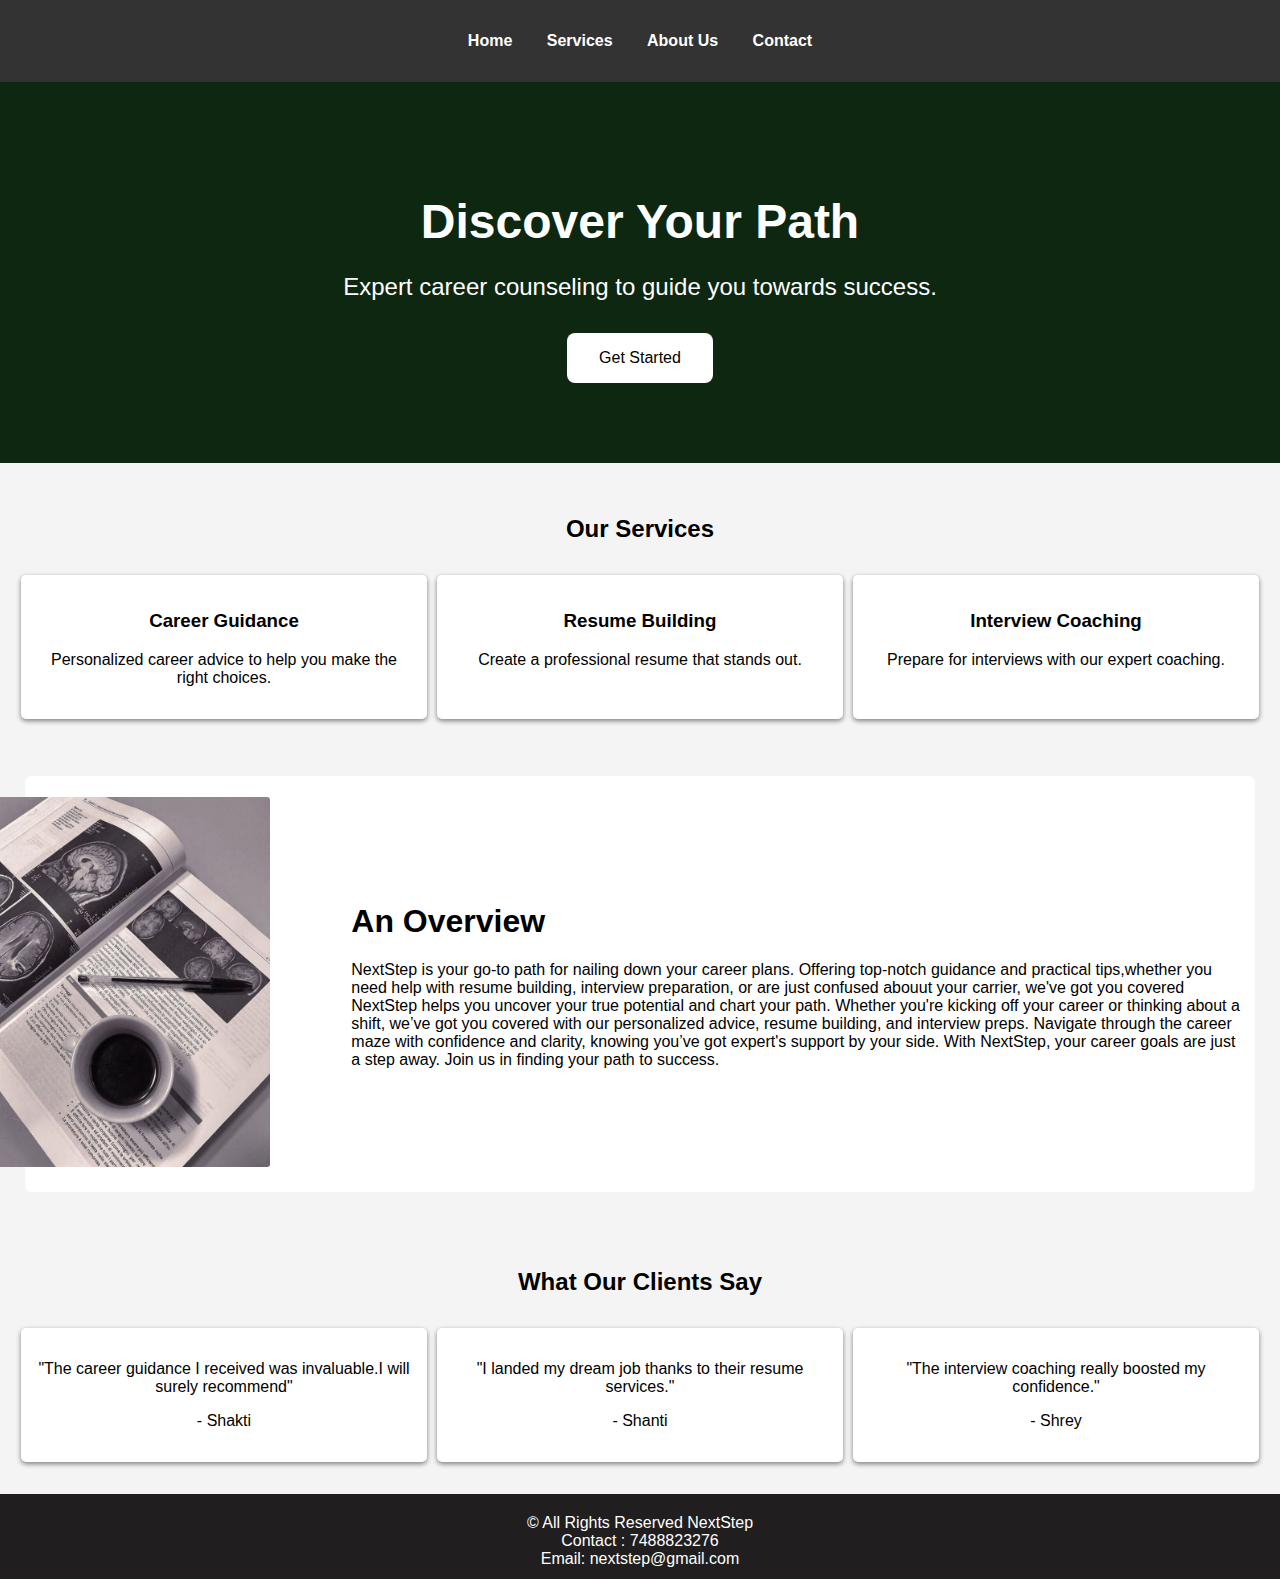
<file: index.html>
<!DOCTYPE html>
<html lang="en">

<head>
    <meta charset="UTF-8">
    <meta name="viewport" content="width=device-width, initial-scale=1.0">
    <title>Career Counseling</title>
    <link rel="stylesheet" href="style.css">
    <script src="scripts.js"></script>

</head>

<body>
    <header>
        <nav>
            <ul>
                <li><a href="#" onclick="showMessage(); return false;">Home </a></li>
                <li><a href="#services">Services</a></li>
                <li><a href="aboutus.html">About Us</a></li>
                <li><a href="#contactus">Contact</a></li>
            </ul>
        </nav>
    </header>

    <main>
        <section class="discover">

            <h1>Discover Your Path</h1>

            <p>Expert career counseling to guide you towards success.</p>
            <button onclick="window.location"><a style="text-decoration: none; color: rgb(0, 0, 0);" href="getstarted.html">Get Started</a></button>
        </section>

        <section id="services">
            <h2>Our Services</h2>
            <div class="service-cards">
                <div class="card">
                    <h3>Career Guidance</h3>
                    <p>Personalized career advice to help you make the right choices.</p>
                </div>
                <div class="card">
                    <h3>Resume Building</h3>
                    <p>Create a professional resume that stands out.</p>
                </div>
                <div class="card">
                    <h3>Interview Coaching</h3>
                    <p>Prepare for interviews with our expert coaching.</p>
                </div>
            </div>
        </section>

        <section class="images">
            <div class="image"><img
                    style="height: 370px; border-radius: 6px; margin-left: -63px; margin-top: 18px; margin-bottom: 18px; padding: 3px;"
                    src="psychology.jpg"></div>
            <div style="width: 895px;" class="content">
                <h1>An Overview</h1>
                <p>NextStep is your go-to path for nailing down your career plans. Offering top-notch guidance and
                    practical tips,whether you need help with resume building,
                    interview preparation, or are just confused abouut your carrier, we've got you covered
                    NextStep helps you uncover your true potential and chart your path. Whether you're kicking off your
                    career or thinking about a shift,
                    we’ve got you covered with our personalized advice, resume building, and interview preps.
                    Navigate through the career maze with confidence and clarity, knowing you’ve got expert's support by
                    your side.
                    With NextStep, your career goals are just a step away. Join us in finding your path to success. </p>
            </div>
        </section>

        <section class="testimonials">
            <h2>What Our Clients Say</h2>
            <div class="testimonial-cards">
                <div class="card">
                    <p>"The career guidance I received was invaluable.I will surely recommend"</p>
                    <p>- Shakti</p>
                </div>
                <div class="card">
                    <p>"I landed my dream job thanks to their resume services."</p>
                    <p>- Shanti</p>
                </div>
                <div class="card">
                    <p>"The interview coaching really boosted my confidence."</p>
                    <p>- Shrey</p>
                </div>
            </div>
        </section>
    </main>
</body>
<footer id="contactus">&copy All Rights Reserved NextStep <br> Contact : 7488823276<br> Email: nextstep@gmail.com
</footer>


</html>
</file>
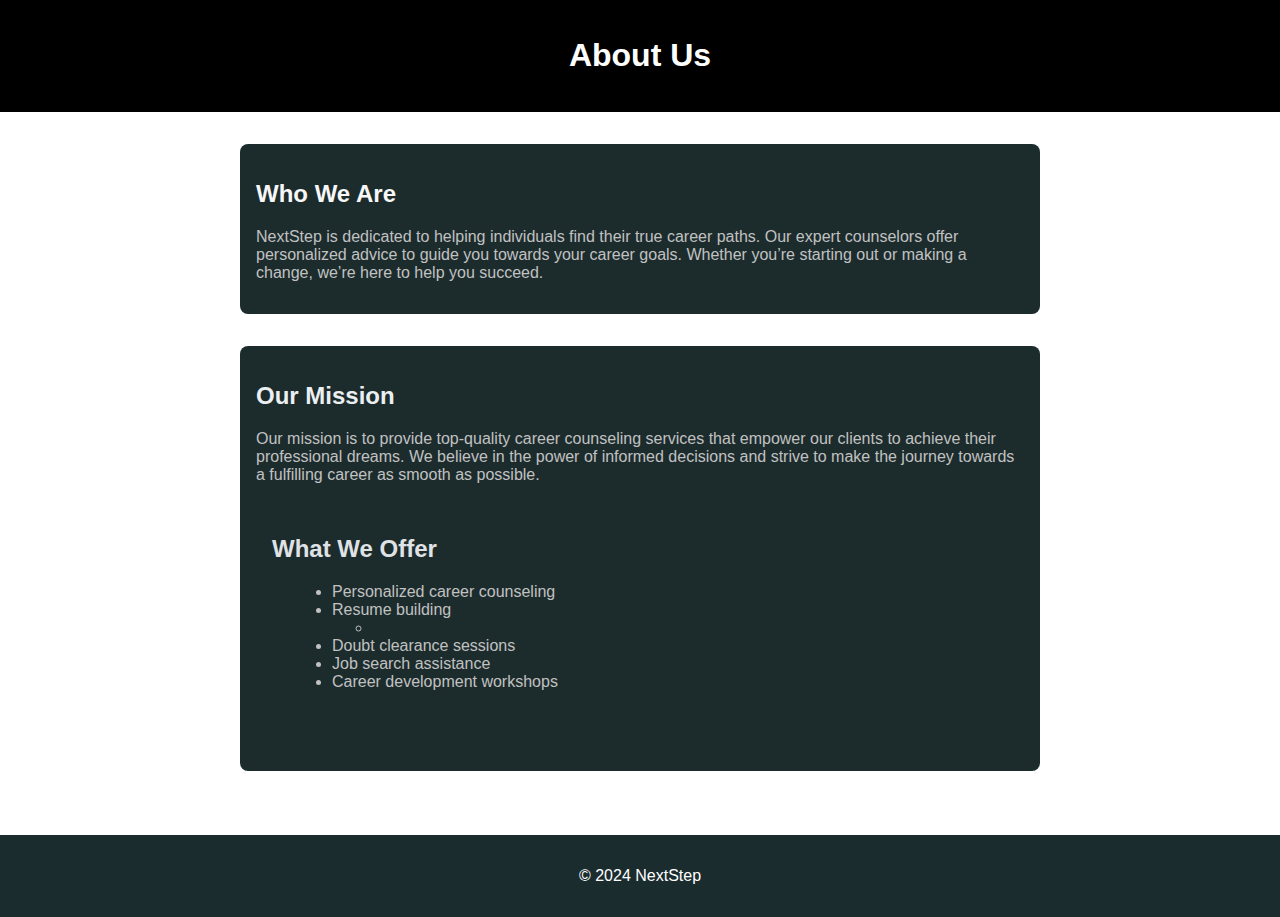
<file: aboutus.html>
<!DOCTYPE html>
<html lang="en">

<head>
    <meta charset="UTF-8">
    <meta name="viewport" content="width=device-width, initial-scale=1.0">
    <title>About Us - NextStep Career Counseling</title>
</head>

<body style="font-family: Arial, sans-serif; background-color: #ffffff; color: #c1c1c1; margin: 0; padding: 0;">
    <header style="background-color: #000000; color: white; padding: 1rem; text-align: center;">
        <h1>About Us</h1>

    </header>
    <main style="padding: 2rem; max-width: 800px; margin: 0 auto;">
        <section
            style="margin-bottom: 2rem; padding: 1rem; border-radius: 8px; background-color: #1c2c2d; transition: transform 0.3s ease, box-shadow 0.3s ease;">
            <h2 style="color: #f7f7f7;">Who We Are</h2>
            <p>NextStep is dedicated to helping individuals find their true career paths. Our expert counselors offer
                personalized advice to guide you towards your career goals. Whether you’re starting out or making a
                change, we’re here to help you succeed.</p>
        </section>
        <section
            style="margin-bottom: 2rem; padding: 1rem; border-radius: 8px; background-color: #1c2c2d; transition: transform 0.3s ease, box-shadow 0.3s ease;">
            <h2 style="color: #ebeff1;">Our Mission</h2>
            <p>Our mission is to provide top-quality career counseling services that empower our clients to achieve
                their professional dreams. We believe in the power of informed decisions and strive to make the journey
                towards a fulfilling career as smooth as possible.</ </section>
            <section
                style="margin-bottom: 2rem; padding: 1rem; border-radius: 8px; background-color: #1c2c2d; transition: transform 0.3s ease, box-shadow 0.3s ease;">
                <h2 style="color: #e0e3e6;">What We Offer</h2>
                <ul style="list-style: disc; margin-left: 20px;">
                    <li>Personalized career counseling</li>
                    <li>Resume building</li>
                    <ul><li></li></ul>
                    <li>Doubt clearance sessions</li>
                    <li>Job search assistance</li>
                    <li>Career development workshops</li>
                </ul>
            </section>
    </main>
    <footer style="background-color: #1b2c2e; color: white; text-align: center; padding: 1rem;">
        <p>&copy; 2024 NextStep</p>
    </footer>
</body>

</html>
</file>
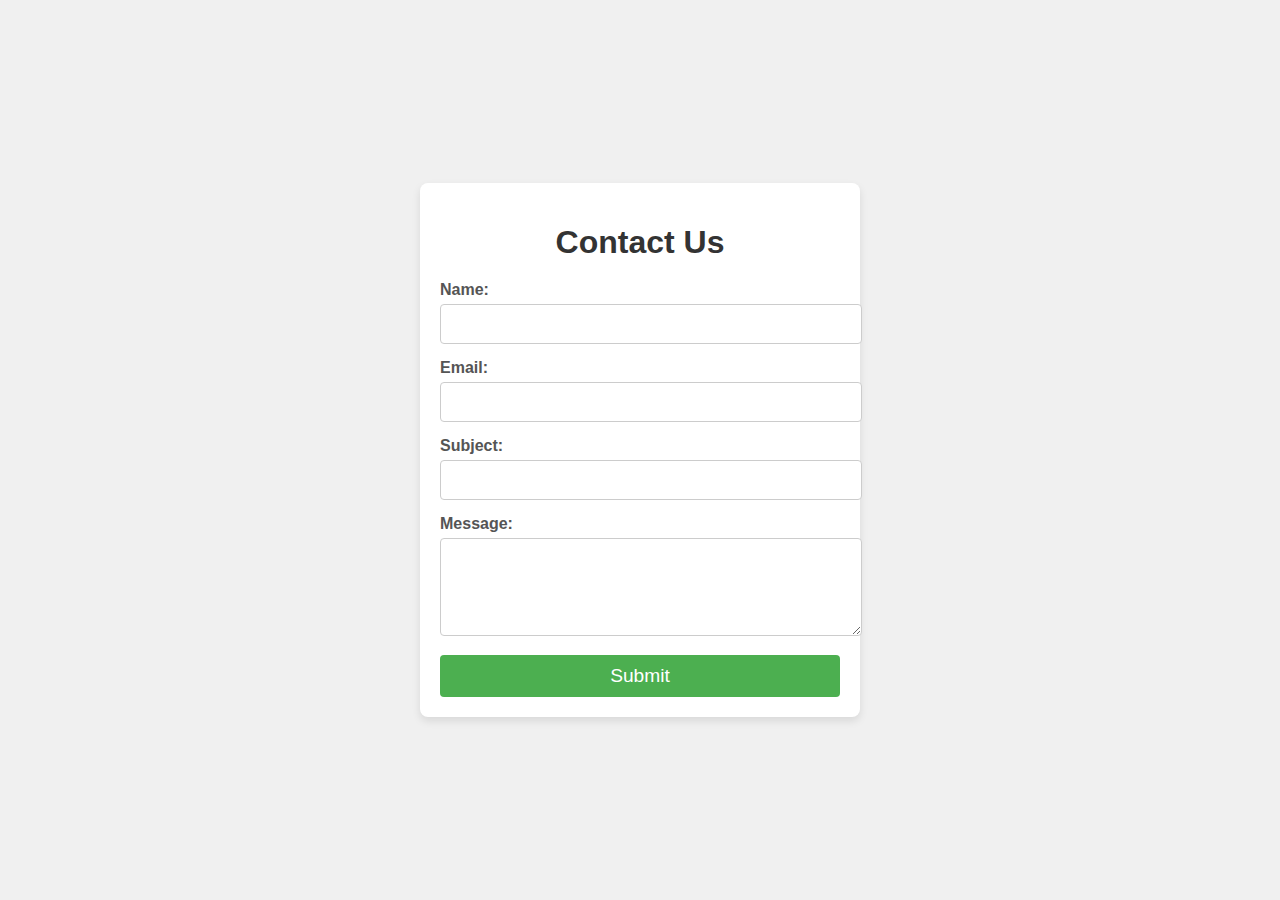
<file: contactus.html>
<!DOCTYPE html>
<html lang="en">
<head>
    <meta charset="UTF-8">
    <meta name="viewport" content="width=device-width, initial-scale=1.0">
    <title>Contact Us</title>
</head>
<body style="font-family: Arial, sans-serif; background-color: #f0f0f0; display: flex; justify-content: center; align-items: center; height: 100vh; margin: 0;">
    <div style="background-color: #ffffff; padding: 20px; border-radius: 8px; box-shadow: 0 4px 8px rgba(0, 0, 0, 0.1); width: 400px; text-align: center;">
        <h1 style="margin-bottom: 20px; color: #333;">Contact Us</h1>
        <form id="contactForm">
            <label for="name" style="display: block; text-align: left; margin-bottom: 5px; font-weight: bold; color: #555;">Name:</label>
            <input type="text" id="name" name="name" required style="width: 100%; padding: 10px; margin-bottom: 15px; border: 1px solid #ccc; border-radius: 4px; font-size: 1rem;">

            <label for="email" style="display: block; text-align: left; margin-bottom: 5px; font-weight: bold; color: #555;">Email:</label>
            <input type="email" id="email" name="email" required style="width: 100%; padding: 10px; margin-bottom: 15px; border: 1px solid #ccc; border-radius: 4px; font-size: 1rem;">

            <label for="subject" style="display: block; text-align: left; margin-bottom: 5px; font-weight: bold; color: #555;">Subject:</label>
            <input type="text" id="subject" name="subject" required style="width: 100%; padding: 10px; margin-bottom: 15px; border: 1px solid #ccc; border-radius: 4px; font-size: 1rem;">

            <label for="message" style="display: block; text-align: left; margin-bottom: 5px; font-weight: bold; color: #555;">Message:</label>
            <textarea id="message" name="message" rows="4" required style="width: 100%; padding: 10px; margin-bottom: 15px; border: 1px solid #ccc; border-radius: 4px; font-size: 1rem;"></textarea>

            <button type="submit" style="background-color: #4caf50; color: white; padding: 10px; border: none; border-radius: 4px; cursor: pointer; width: 100%; font-size: 1.2rem;">Submit</button>
        </form>
    </div>
</body>
</html>
</file>
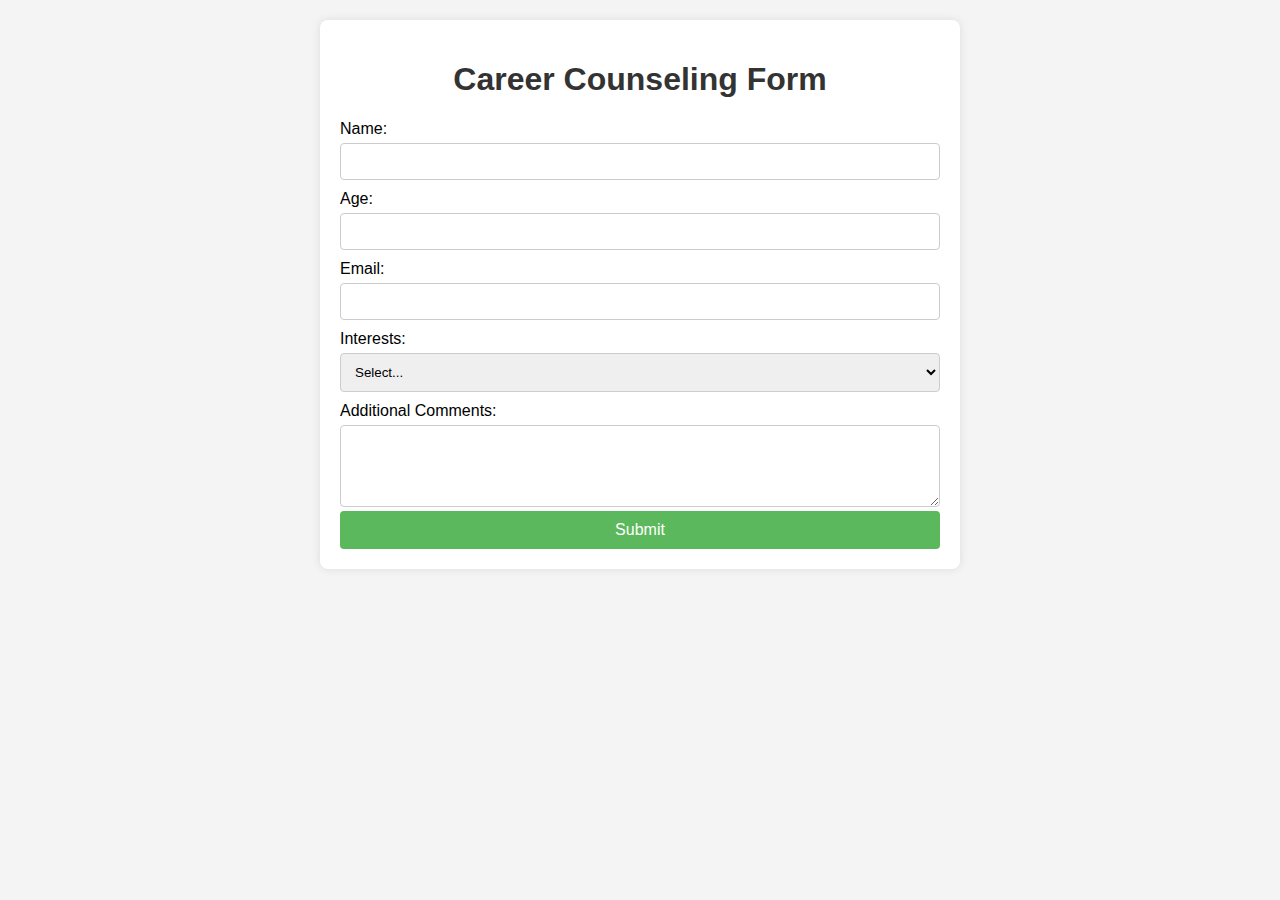
<file: getstarted.html>
<!DOCTYPE html>
<html lang="en">
<head>
    <meta charset="UTF-8">
    <meta name="viewport" content="width=device-width, initial-scale=1.0">
    <link rel="stylesheet" href="getstarted.css">
    <title>NextStep Counseling Form</title>
</head>
<body>
    <div class="container">
        <h1>Career Counseling Form</h1>
        <form >
            <label for="name">Name:</label>
            <input type="text" id="name" name="name" required>

            <label for="age">Age:</label>
            <input type="number" id="age" name="age" required>

            <label for="email">Email:</label>
            <input type="email" id="email" name="email" required>

            <label for="interests">Interests:</label>
            <select id="interests" name="interests" required>
                <option value="">Select...</option>
                <option value="science">Science</option>
                <option value="arts">Arts</option>
                <option value="technology">Technology</option>
                <option value="business">Business</option>
                <option value="engineering">Engineering</option>
            </select>

            <label for="comments">Additional Comments:</label>
            <textarea id="comments" name="comments" rows="4"></textarea>

            <button type="submit">Submit</button>
        </form>
    </div>
</body>
</html>
</file>
<file: style.css>
body {
    font-family: Arial, sans-serif;
    margin: 0;
    padding: 0;
    background-color: #f4f4f4;
}

header {
    background-color: #333;
    color: #fff;
    padding: 1rem 0;
    text-align: center;
}

nav ul {
    list-style: none;
    padding: 0;
}

nav ul li {
    display: inline;
    margin: 0 15px;
}

nav ul li a {
    color: #fff;
    text-decoration: none;
    font-weight: bold;
}

.discover {
     background-color: #0e2710; 
    
    color: #fff;
    padding: 5rem 1rem;
    text-align: center;
}

.discover h1 {
    font-size: 3rem;
    margin-bottom: 1rem;
}

.discover p {
    font-size: 1.5rem;
    margin-bottom: 2rem;
}

.discover button {
    background-color: #fff;
    color: #030303;
    border: none;
    padding: 1rem 2rem;
    font-size: 1rem;
    cursor: pointer;
    border-radius: 8px;
}

#services,
.testimonials {
    padding: 2rem 1rem;
    text-align: center;
}

#services h2,
.testimonials h2 {
    margin-bottom: 2rem;
}

.service-cards,
.testimonial-cards {
    display: flex;
    justify-content: space-around;
}

.card {
    background-color: #fff;
    border-radius: 5px;
    box-shadow: 0 2px 5px rgba(0, 0, 0, 0.484);
    padding: 1rem;
    width: 30%;
}

.discover button:hover {
    background-color: rgba(245, 184, 184, 0.256);
    color: white;
    padding: 22px;
    transition: all 0.5s ease-in-out;

}


.images {
    margin: 25px;
    border-radius: 6px;
    background-color: white;
    display: flex;
    justify-content: space-evenly;
    align-items: center;
    gap: 70px;
}


.images:hover {
    background-color: rgb(147, 136, 136);
    transition: all 1s ease-in-out;
    opacity: 60px;
}

.card:hover {
    
    background-color: black;
    color: white;
    transition: all 1s ease-in-out;
}

footer {
    height: 45px;
    background-color: #201e1e;
    color: white;
    text-align: center;
    padding: 20px;
}
nav ul :hover {
    color: #0e2710;
    background-color: #f4f4f4;
    border-radius: 15px;
    padding: 10px;
    transition: 0.5s;
}
</file>
<file: getstarted.css>
body {
    font-family: Arial, sans-serif;
    background-color: #f4f4f4;
    margin: 0;
    padding: 20px;
}

.container {
    max-width: 600px;
    margin: auto;
    background: white;
    padding: 20px;
    border-radius: 8px;
    box-shadow: 0 0 10px rgba(0, 0, 0, 0.1);
}

h1 {
    text-align: center;
    color: #333;
}

label {
    display: block;
    margin: 10px 0 5px;
}

input, select, textarea {
    width: 100%;
    padding: 10px;
    border: 1px solid #ccc;
    border-radius: 4px;
    box-sizing: border-box;
}

button {
    width: 100%;
    padding: 10px;
    background-color: #5cb85c;
    color: white;
    border: none;
    border-radius: 4px;
    cursor: pointer;
    font-size: 16px;
}

button:hover {
    background-color: #4cae4c;
}
</file>
